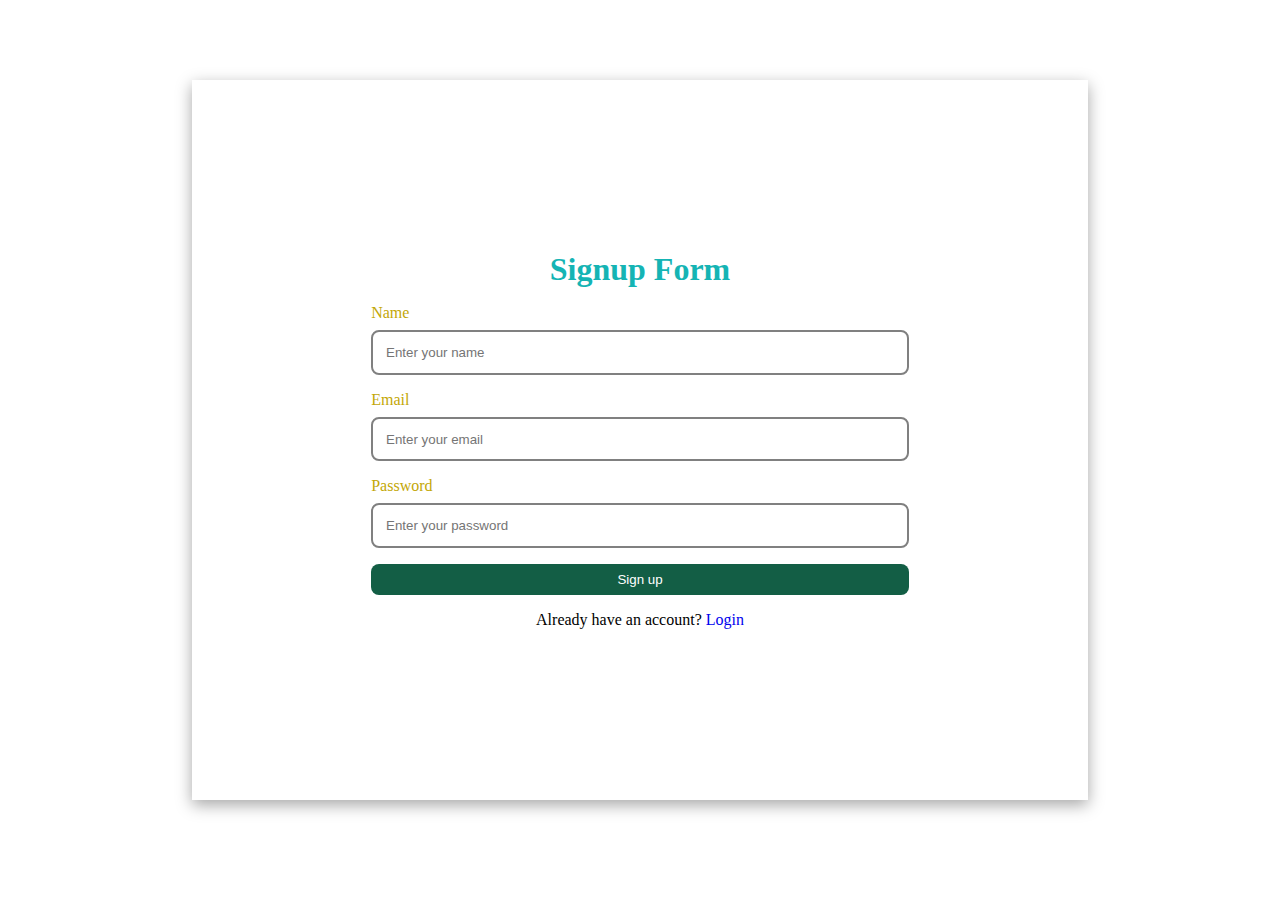
<file: index.html>
<!DOCTYPE html>
<html lang="en">

<head>
    <meta charset="UTF-8">
    <meta name="viewport" content="width=device-width, initial-scale=1.0">
    <title>Document</title>
    <link rel="stylesheet" href="./styles.css">


</head>

<body>
    <form id="signupfrom">
        <h1 class="title">Signup Form</h1>
        <div class="inputDiv">
            <label>Name</label>
            <input type="text" placeholder="Enter your name">
        </div>
        <div class="inputDiv">
            <label>Email</label>
            <input type="email" placeholder="Enter your email">
        </div>
        <div class="inputDiv">
            <label>Password</label>
            <input type="password" placeholder="Enter your password">
        </div>

        <button>Sign up</button>
        <p> Already have an account? <a href="./Login.html">Login</a></p>
    </form>
</body>

</html>
</file>
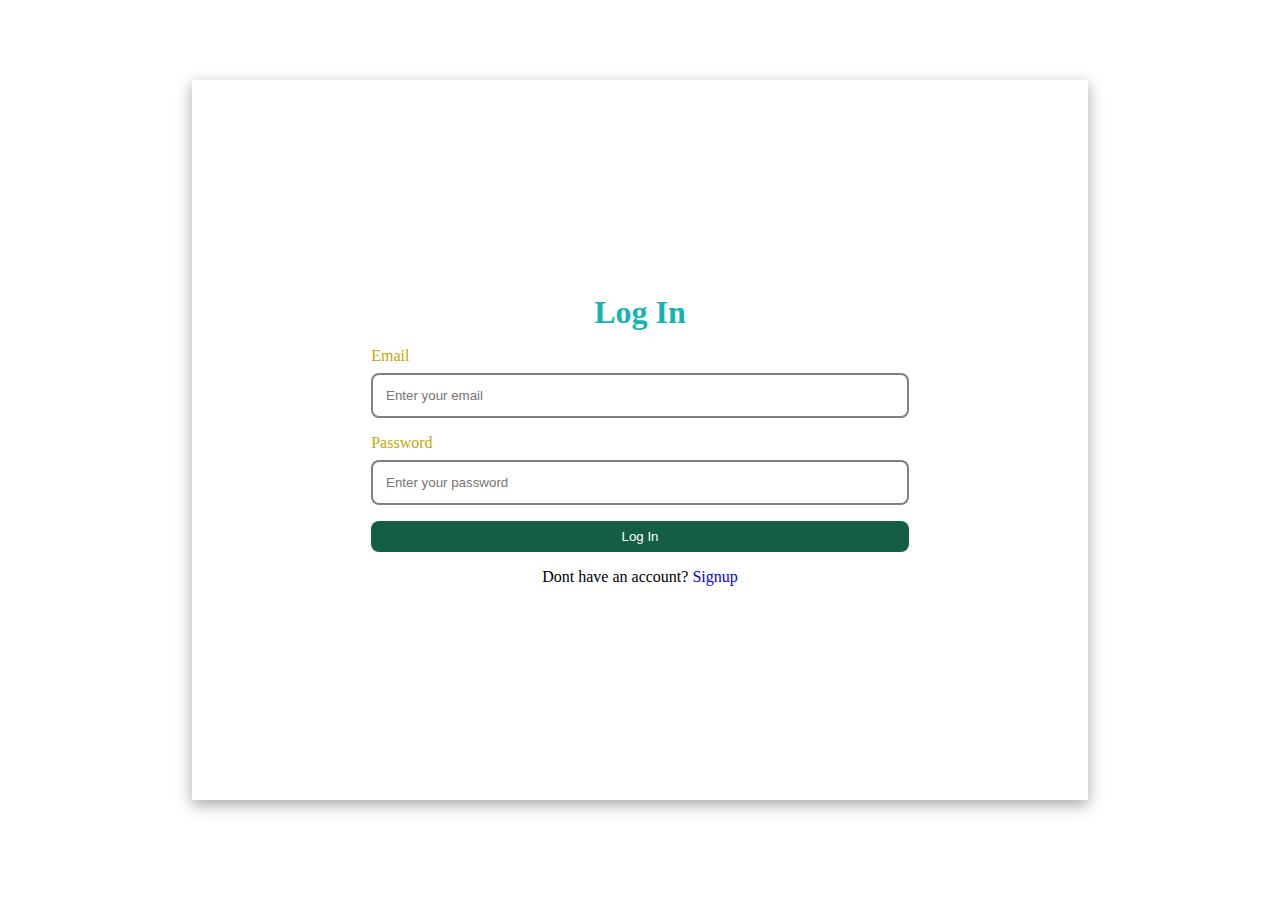
<file: Login.html>
<!DOCTYPE html>
<html lang="en">

<head>
    <meta charset="UTF-8">
    <meta name="viewport" content="width=device-width, initial-scale=1.0">
    <title>Document</title>
    <link rel="stylesheet" href="./styles.css">
</head>

<body>
    <form id="loginup">
        <h1 class="title">Log In</h1>

        <div class="inputDiv">
            <label>Email</label>
            <input type="email" placeholder="Enter your email">
        </div>
        <div class="inputDiv">
            <label>Password</label>
            <input type="password" placeholder="Enter your password">
        </div>

        <button>Log In </button>
        <p> Dont have an account? <a href="./index.html">Signup</a></p>
    </form>
</body>

</html>
</file>
<file: styles.css>
*{
    margin: 0;
    padding: 0;
    box-sizing: border-box;
}

form{
   
    display: flex;
   flex-direction: column;
   justify-content: center;
   align-items: center;
   margin: auto;
   width: 70%;
   height: 80vh;
   gap: 1rem;
  
   margin: auto;
   margin-top: 5rem;
   box-shadow: rgba(0, 0, 0, 0.35) 0px 5px 15px;
}
.title{
    color: rgb(21, 180, 180);
   
}
.inputDiv{
    display: flex;
    flex-direction: column;
    gap: 0.5rem;
    width: 60%;
   
}
.inputDiv input{
    padding: .8rem;
    border-radius: .5rem;
    border: 2px solid gray;
}
.inputDiv label{
    color: rgb(195, 167, 6);
}
input:focus{
    border: 3px solid orange;
    background-color: rgba(145, 249, 214,0.3);
    outline: orange;
}
form button{
    width: 60%;
    padding: .5rem;
    border-radius: .5rem;
    color: white;
    background-color: rgb(19, 94, 69);
    border: none;
}
a{
    text-decoration: none;
}
</file>
